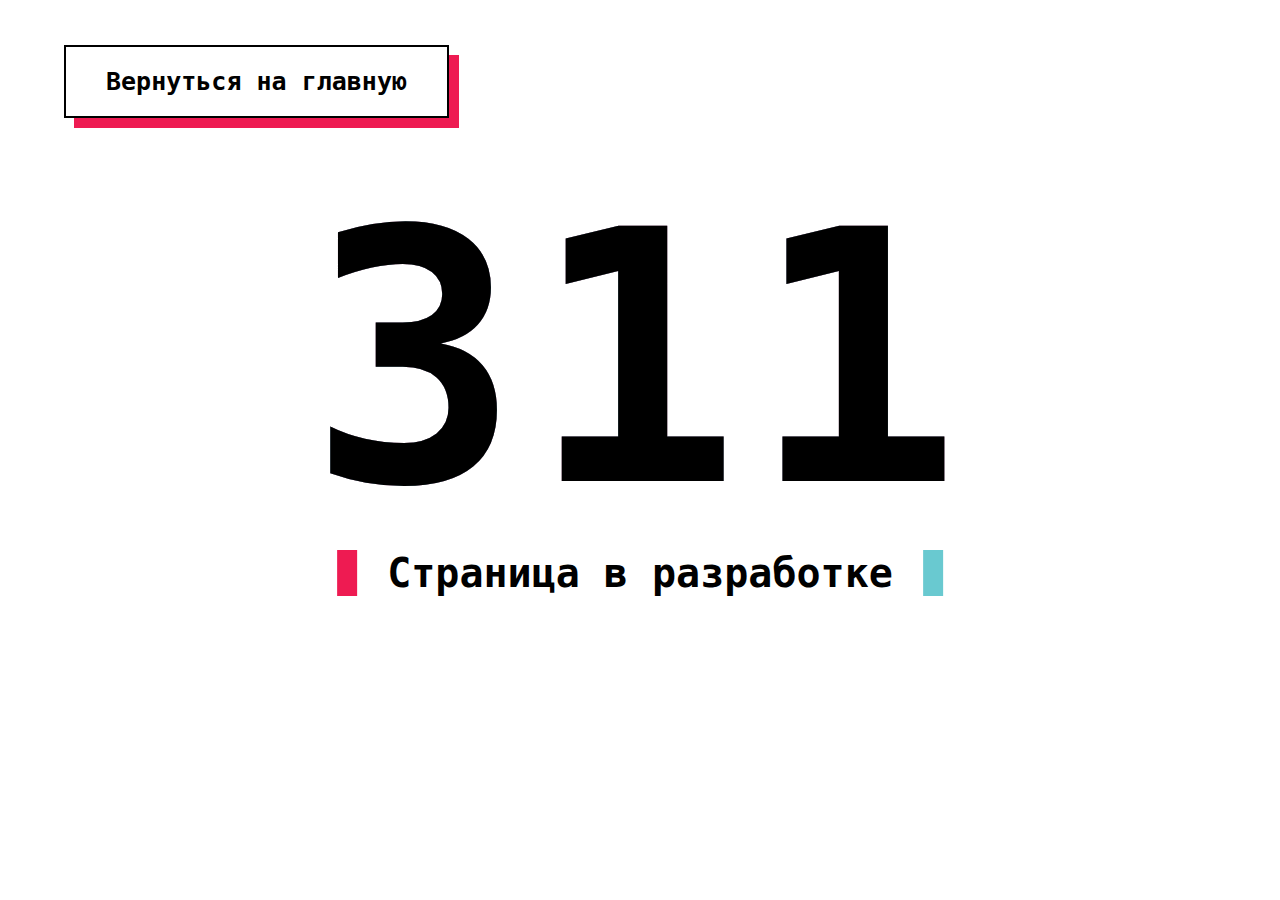
<file: 311.html>
<!DOCTYPE html>
<html lang="ru">
<head>
    <meta charset="UTF-8">
    <title>Error 311</title>
    <link rel="stylesheet" href="css/style404.css">
</head>
<body>

<a href="http://ecxbobo.tk" class="return">Вернуться на главную</a>
<div class="numberError">
    <h1 class="error" data-text="311">311</h1>
</div>
<h2 class="notFound">Страница в разработке</h2>

</body>
</html>
</file>
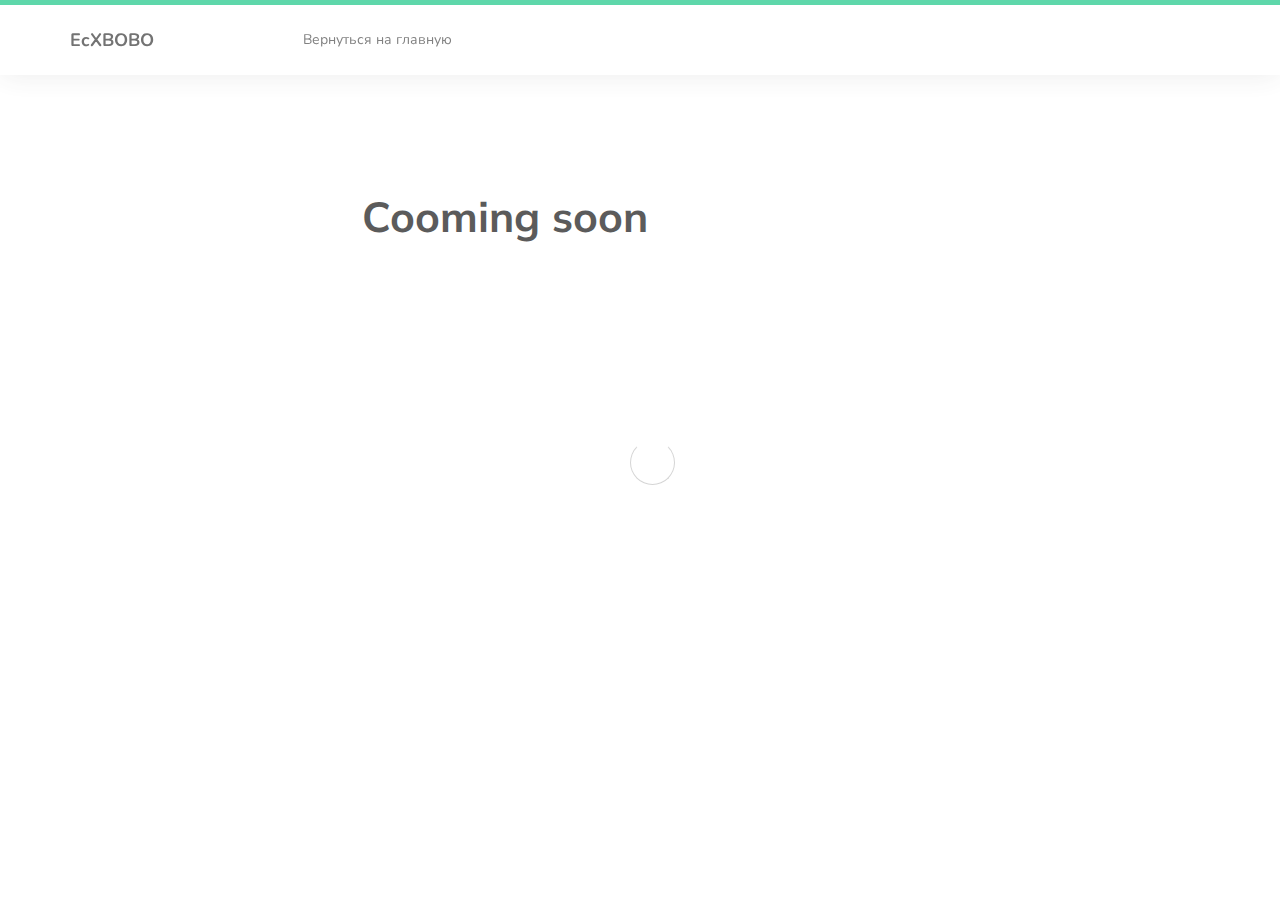
<file: commingsoon.html>
<!DOCTYPE html>
<html lang="en">
<head>

    <title>EcXBOBO games</title>

    <meta charset="UTF-8">
    <meta http-equiv="X-UA-Compatible" content="IE=Edge">
    <meta name="description" content="">
    <meta name="keywords" content="">
    <meta name="author" content="">
    <meta name="viewport" content="width=device-width, initial-scale=1, maximum-scale=1">

    <link rel="stylesheet" href="css/bootstrap.min.css">
    <link rel="stylesheet" href="css/font-awesome.min.css">
    <link rel="stylesheet" href="css/owl.carousel.css">
    <link rel="stylesheet" href="css/owl.theme.default.min.css">

    <!-- MAIN CSS -->
    <link rel="stylesheet" href="css/style.css">

</head>
<body id="top" data-spy="scroll" data-target=".navbar-collapse" data-offset="50">

<!-- PRE LOADER -->
<section class="preloader">
    <div class="spinner">

        <span class="spinner-rotate"></span>

    </div>
</section>


<!-- MENU -->
<section class="navbar custom-navbar navbar-fixed-top" role="navigation">
    <div class="container">

        <div class="navbar-header">
            <button class="navbar-toggle" data-toggle="collapse" data-target=".navbar-collapse">
                <span class="icon icon-bar"></span>
                <span class="icon icon-bar"></span>
                <span class="icon icon-bar"></span>
            </button>

            <!-- lOGO TEXT HERE -->
            <a href="#" class="navbar-brand">EcXBOBO</a>
        </div>

        <!-- MENU LINKS -->
        <div class="collapse navbar-collapse">
            <ul class="nav navbar-nav navbar-nav-first">
                <li><a href="http://ecxbobo.tk" class="smoothScroll">Вернуться на главную</a></li>

            </ul>

            <!-- <ul class="nav navbar-nav navbar-right">
                  <li><a href="#"><i class="fa fa-phone"></i>Текст</a></li>
             </ul> -->
        </div>

    </div>
</section>


<!-- FEATURE -->
<section id="feature">
    <div class="container">
        <div class="row">

            <div class="comse">
                <h1>Cooming soon</h1>

                </div>
            </div>


        </div>
    </div>
</section>



<!-- SCRIPTS -->
<script src="js/jquery.js"></script>
<script src="js/bootstrap.min.js"></script>
<script src="js/owl.carousel.min.js"></script>
<script src="js/smoothscroll.js"></script>
<script src="js/custom.js"></script>

</body>
</file>
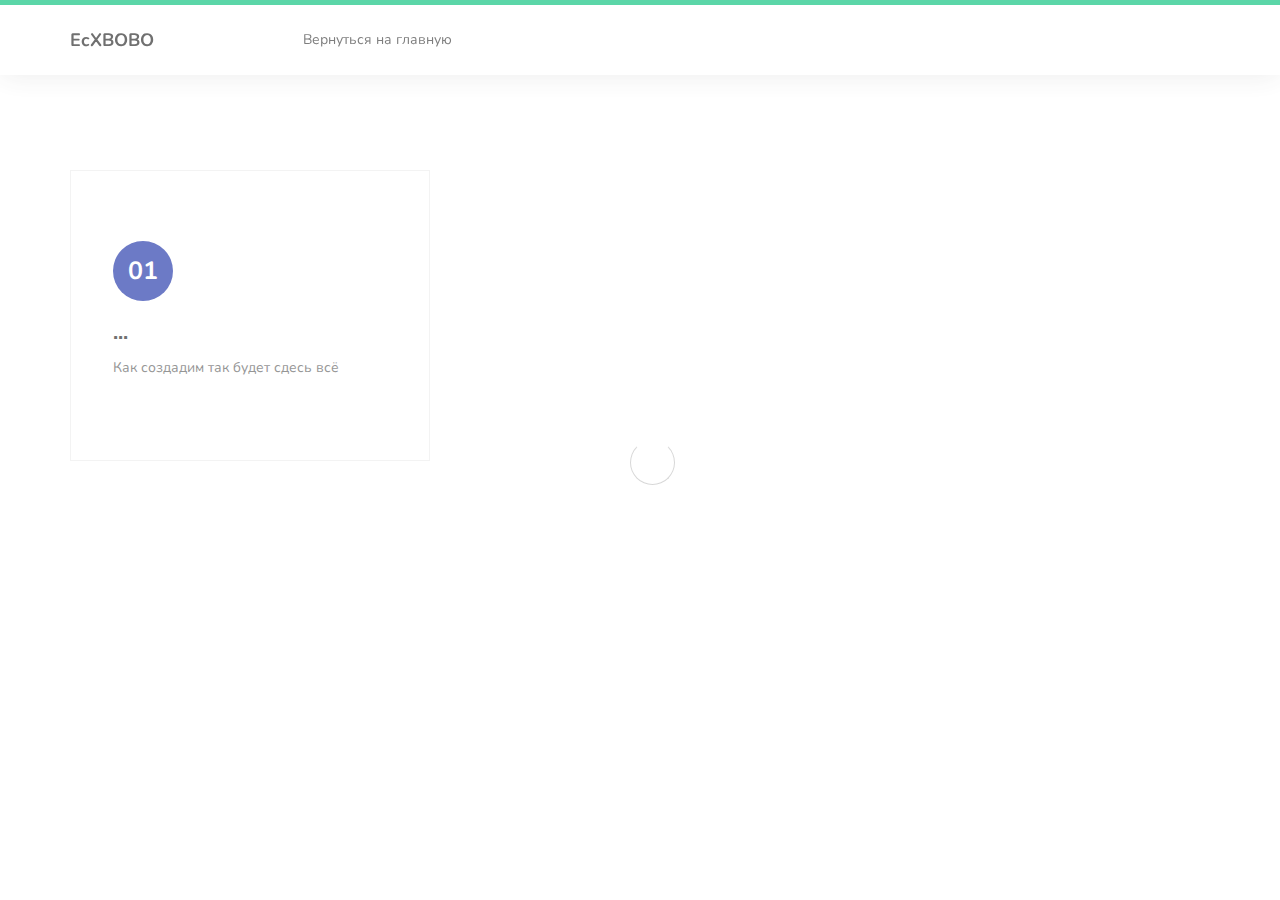
<file: games.html>
<!DOCTYPE html>
<html lang="en">
<head>

     <title>EcXBOBO games</title>

     <meta charset="UTF-8">
     <meta http-equiv="X-UA-Compatible" content="IE=Edge">
     <meta name="description" content="">
     <meta name="keywords" content="">
     <meta name="author" content="">
     <meta name="viewport" content="width=device-width, initial-scale=1, maximum-scale=1">

     <link rel="stylesheet" href="css/bootstrap.min.css">
     <link rel="stylesheet" href="css/font-awesome.min.css">
     <link rel="stylesheet" href="css/owl.carousel.css">
     <link rel="stylesheet" href="css/owl.theme.default.min.css">

     <!-- MAIN CSS -->
     <link rel="stylesheet" href="css/style.css">

</head>
<body id="top" data-spy="scroll" data-target=".navbar-collapse" data-offset="50">

     <!-- PRE LOADER -->
     <section class="preloader">
          <div class="spinner">

               <span class="spinner-rotate"></span>
               
          </div>
     </section>


     <!-- MENU -->
     <section class="navbar custom-navbar navbar-fixed-top" role="navigation">
          <div class="container">

               <div class="navbar-header">
                    <button class="navbar-toggle" data-toggle="collapse" data-target=".navbar-collapse">
                         <span class="icon icon-bar"></span>
                         <span class="icon icon-bar"></span>
                         <span class="icon icon-bar"></span>
                    </button>

                    <!-- lOGO TEXT HERE -->
                    <a href="#" class="navbar-brand">EcXBOBO</a>
               </div>

               <!-- MENU LINKS -->
               <div class="collapse navbar-collapse">
                    <ul class="nav navbar-nav navbar-nav-first">
                         <li><a href="http://ecxbobo.tk" class="smoothScroll">Вернуться на главную</a></li>

                    </ul>

                   <!-- <ul class="nav navbar-nav navbar-right">
                         <li><a href="#"><i class="fa fa-phone"></i>Текст</a></li>
                    </ul> -->
               </div>

          </div>
     </section>


     <!-- FEATURE -->
     <section id="feature">
          <div class="container">
               <div class="row">

                    <div class="col-md-4 col-sm-4">
                         <div class="feature-thumb">
                              <span>01</span>
                              <h3>...</h3>
                              <p>Как создадим так будет сдесь всё</p>
                         </div>
                    </div>

                    <!--<div class="col-md-4 col-sm-4">
                         <div class="feature-thumb">
                              <span>02</span>
                              <h3>Books & Library</h3>
                              <p>Lorem ipsum dolor sit amet, consectetur adipisicing eiusmod tempor incididunt ut labore et dolore magna.</p>
                         </div>
                    </div>

                    <div class="col-md-4 col-sm-4">
                         <div class="feature-thumb">
                              <span>03</span>
                              <h3>Certified Teachers</h3>
                              <p>templatemo delivers a wide variety of HTML5 templates for you at absolutely no charge. Please tell your friends.</p>
                         </div>
                    </div> -->

               </div>
          </div>
     </section>



     <!-- SCRIPTS -->
     <script src="js/jquery.js"></script>
     <script src="js/bootstrap.min.js"></script>
     <script src="js/owl.carousel.min.js"></script>
     <script src="js/smoothscroll.js"></script>
     <script src="js/custom.js"></script>

</body>
</html>
</file>
<file: css/style404.css>
body {
  height: 100vh;
  margin: 0;
  padding: 0;
  font-family: monospace;
}

.return {
  position: absolute;
  text-decoration: none;
  color: #000;
  font-size: 25px;
  font-weight: bold;
  top: 5%;
  left: 5%;
  padding: 20px 40px;
  border: 2px solid #000;
  box-shadow: 10px 10px 0 #ee1b52;
  transition: .1s;
}

.return:hover {
  box-shadow: -10px -10px 0 #69c9d0;
}

.numberError {
  position: absolute;
  top: 40%;
  left: 50%;
  transform: translate(-50%, -50%);
}

.error {
  color: #000;
  margin: 0;
  font-size: 350px;
  letter-spacing: 10px;
}

.error::before, .error::after {
  content: attr(data-text);
  position: absolute;
  top: 0;
  left: 0;
  width: 100%;
  height: 100%;
  z-index: -10;
}

.error::before {
  color: #ee1b52;
  animation: glitch 1s infinite;
}

.error::after {
  color: #69c9d0;
  animation: glitch 2s infinite;
}

.notFound {
  position: absolute;
  top: 60%;
  left: 50%;
  transform: translate(-50%, -50%);
  font-size: 40px;
  padding: 0 30px;
  border-left: 20px solid #ee1b52;
  border-right: 20px solid #69c9d0;
}

@keyframes glitch {
  0% {
    top: -5px;
    left: -3px;
  }
  25% {
    top: 0px;
    left: -3px;
  }
  50% {
    top: 5px;
    left: 3px;
  }
  75% {
    top: 0px;
    left: 5px;
  }
  100% {
    top: -5px;
    left: -3px;
  }
}
</file>
<file: css/style.css>
@import url('https://fonts.googleapis.com/css?family=Muli:300,700|Nunito');

  body {
    background: #ffffff;
    font-family: 'Nunito', sans-serif;
    overflow-x: hidden;
    padding-top: 70px;
  }


  /*---------------------------------------
     TYPOGRAPHY              
  -----------------------------------------*/

  h1,h2,h3,h4,h5,h6 {
    font-family: 'Muli', sans-serif;
    font-weight: bold;
    line-height: inherit;
  }

  h1 {
    color: #252525;
    font-size: 3em;
    line-height: normal;
  }

  h2 {
    color: #353535;
    font-size: 2em;
    padding-bottom: 10px;
  }

  h3 {
    font-size: 1.5em;
    margin-bottom: 0;
  }

  h3,
  h3 a {
    color: #454545;
  }

  p {
    color: #757575;
    font-size: 14px;
    font-weight: normal;
    line-height: 24px;
  }



  /*---------------------------------------
     GENERAL               
  -----------------------------------------*/

  html{
    -webkit-font-smoothing: antialiased;
  }

  a {
    color: #252525;
    -webkit-transition: 0.5s;
    transition: 0.5s;
    text-decoration: none !important;
  }

  a,
  input, button,
  .form-control {
    -webkit-transition: 0.5s;
    transition: 0.5s;
  }

  a:hover, a:active, a:focus {
    color: #29ca8e;
    outline: none;
  }

  ::-webkit-scrollbar{
    width: 8px;
    height: 8px;
  }

  ::-webkit-scrollbar-thumb {
    cursor: pointer;
    background: #000000;
  }

  .section-title {
    padding-bottom: 40px;
  }

  .section-title h2 {
    margin: 0;
  }

  .section-title small {
    display: block;
  }

  .overlay {
    background: rgba(20,20,20,0.5);
    position: absolute;
    top: 0;
    right: 0;
    bottom: 0;
    left: 0;
    width: 100%;
    height: 100%;
  }

  .entry-form {
    background: #252020;
    border-radius: 100%;
    text-align: center;
    padding: 6em;
    width: 450px;
    height: 450px;
  }

  .entry-form h2 {
    color: #ffffff;
    margin: 0;
  }

  .entry-form .form-control {
    background: transparent;
    border: 0;
    border-bottom: 1px solid;
    border-radius: 0;
    box-shadow: none;
    height: 45px;
    margin: 10px 0;
  }

  .entry-form .submit-btn {
    background: #ffffff;
    border-radius: 50px;
    border: 0;
    color: #252020;
    width: 50%;
    height: 50px;
    margin: 30px auto;
    margin-bottom: 10px;
  }

  .entry-form .submit-btn:hover {
    background: #3f51b5;
    color: #ffffff;
  }

  section {
    position: relative;
    padding: 100px 0;
  }

  #team,
  #testimonial {
    background: #f9f9f9;
  }

  #team, 
  #testimonial {
    text-align: center;
  }
  
  #google-map iframe {
    border: 0;
    width: 100%;
    height: 390px;
  }



  /*---------------------------------------
     BUTTONS               
  -----------------------------------------*/

  .section-btn {
    background: transparent;
    border-radius: 50px;
    border: 1px solid #ffffff;
    color: #ffffff;
    font-size: inherit;
    font-weight: normal;
    padding: 15px 30px;
    transition: 0.5s;
  }
.section-btn2 {
  background: transparent;
  border-radius: 50px;
  border: 1px solid #000000;
  color: #000000;
  font-size: inherit;
  font-weight: normal;
  padding: 15px 30px;
  transition: 0.5s;
}

  .section-btn:hover {
    background: #ffffff;
    border-color: transparent;
  }



  /*---------------------------------------
       PRE LOADER              
  -----------------------------------------*/

  .preloader {
    position: fixed;
    top: 0;
    left: 0;
    width: 100%;
    height: 100%;
    z-index: 99999;
    display: flex;
    flex-flow: row nowrap;
    justify-content: center;
    align-items: center;
    background: none repeat scroll 0 0 #ffffff;
  }

  .spinner {
    border: 1px solid transparent;
    border-radius: 3px;
    position: relative;
  }

  .spinner:before {
    content: '';
    box-sizing: border-box;
    position: absolute;
    top: 50%;
    left: 50%;
    width: 45px;
    height: 45px;
    margin-top: -10px;
    margin-left: -10px;
    border-radius: 50%;
    border: 1px solid #575757;
    border-top-color: #ffffff;
    animation: spinner .9s linear infinite;
  }

  @-webkit-@keyframes spinner {
    to {transform: rotate(360deg);}
  }

  @keyframes spinner {
    to {transform: rotate(360deg);}
  }



  /*---------------------------------------
      MENU              
  -----------------------------------------*/

  .custom-navbar {
    background: #ffffff;
    border-top: 5px solid #29ca8e;
    border-bottom: 0;
    -webkit-box-shadow: 0 1px 30px rgba(0, 0, 0, 0.1);
    -moz-box-shadow: 0 1px 30px rgba(0, 0, 0, 0.1);
    box-shadow: 0 1px 30px rgba(0, 0, 0, 0.1);
    padding: 12px 0;
    margin-bottom: 0;
    padding: 0;
  }

  .custom-navbar .navbar-brand {
    color: #454545;
    font-size: 18px;
    font-weight: bold;
    line-height: 40px;
  }

  .custom-navbar .navbar-nav.navbar-nav-first {
    margin-left: 8em;
  }

  .custom-navbar .navbar-nav.navbar-right li a {
    padding-right: 12px;
    padding-left: 12px;
  }

  .custom-navbar .navbar-nav.navbar-right li a .fa {
    background: #29ca8e;
    border-radius: 100%;
    color: #ffffff;
    width: 30px;
    height: 30px;
    line-height: 30px;
    text-align: center;
    display: inline-block;
    margin-right: 5px;
  }

  .comse {
    color: #398439;
    width: 300px;
    height: 30px;
    text-align: center;
    margin-left:300px;
  }

  .custom-navbar .nav li a {
    line-height: 40px;
    color: #575757;
    padding-right: 22px;
    padding-left: 22px;
  }

  .custom-navbar .navbar-nav > li > a:hover,
  .custom-navbar .navbar-nav > li > a:focus {
    background-color: transparent;
  }

  .custom-navbar .nav li a:hover {
    background-color: #29ca8e;
    color: #ffffff;
  }

  .custom-navbar .nav li.active > a {
    background-color: #29ca8e;
    color: #ffffff;
  }

  .custom-navbar .navbar-toggle {
    border: none;
    padding-top: 10px;
  }

  .custom-navbar .navbar-toggle {
    background-color: transparent;
  }

  .custom-navbar .navbar-toggle .icon-bar {
    background: #252525;
    border-color: transparent;
  }



  /*---------------------------------------
      HOME  & SLIDER            
  -----------------------------------------*/

  #home {
    padding: 0;
  }

  #home h1 {
    color: #ffffff;
  }

  #home h3 {
    color: #f9f9f9;
    font-size: 16px;
    font-weight: 300;
    margin: 0;
    padding: 5px 0 40px 0;
  }

  @media (min-width: 768px) {
    .home-slider .col-md-6 {
      padding-left: 0;
    }
  }

  .home-slider .caption {
    display: flex;
    justify-content: center;
    flex-direction: column;
    text-align: left;
    background-color: rgba(20,20,20,0.2);
    height: 100%;
    color: #fff;
    cursor: e-resize;
  }

  .home-slider .item {
    background-repeat: no-repeat;
    background-attachment: local;
    background-size: cover;
    height: 650px;
  }
  
  .caption h3 a { color: #FFF; }
  .caption h3 a:hover { color: #FF3; }

  .home-slider .item-first {
    background-image: url(../images/slider-image1.jpg);
	background-position: center;
  }

  .home-slider .item-second {
    background-image: url(../images/slider-image2.jpg);
  }

  .home-slider .item-third {
    background-image: url(../images/slider-image3.jpg);
  }



  /*---------------------------------------
      FEATURE              
  -----------------------------------------*/

  .feature-thumb {
    border: 1px solid #f0f0f0;
    padding: 5em 3em;
  }

  .feature-thumb span {
    background: #3f51b5;
    border-radius: 50px;
    color: #ffffff;
    font-size: 25px;
    font-weight: bold;
    display: inline-block;
    width: 60px;
    height: 60px;
    line-height: 60px;
    text-align: center;
    margin-bottom: 5px;
  }

  .feature-thumb h3 {
    margin: 10px 0;
  }



  /*---------------------------------------
      ABOUT              
  -----------------------------------------*/

  #about figure {
    display: inline-block;
    vertical-align: top;
    margin-left: 15px;
  }

  #about figure span {
    float: left;
    margin-left: -15px;
    padding: 15px 20px;
    position: relative;
    top: 20px;
  }

  #about figure span i {
    background: #29ca8e;
    border-radius: 50px;
    color: #ffffff;
    font-size: 25px;
    width: 50px;
    height: 50px;
    line-height: 50px;
    text-align: center;
  }



  /*---------------------------------------
      TEAM              
  -----------------------------------------*/

  .team-thumb {
    background: #ffffff;
    position: relative;
    overflow: hidden;
    text-align: left;
  }

  .team-info {
    padding: 20px 30px;
  }

  .team-image img {
    width: 100%;
  }

  .team-thumb .social-icon {
    border-top: 1px solid #f0f0f0;
    padding: 4px 20px 0 20px;
  }

  .team-thumb .social-icon li a {
    background: #ffffff;
    color: #252020;
  }

  .team-info h3 {
    margin: 0;
  }


  /*---------------------------------------
      COURSES             
  -----------------------------------------*/

  #courses .section-title {
    text-align: center;
  }

  #courses .owl-theme .owl-nav {
    margin-top: 30px;
  }

  #courses .owl-theme .owl-nav [class*=owl-] {
    border-radius: 2px;
    font-size: 16px;
    width: 30px;
    height: 30px;
    line-height: 30px;
    text-align: center;
    padding: 0;
  }

  .courses-thumb {
    background: #f9f9f9;
    position: relative;
  }

  .courses-top {
    position: relative;
  }

  .courses-image {
    background: linear-gradient(to right, #202020, #101010);
  }

  .courses-date {
    background: linear-gradient(rgba(255, 0, 0, 0), rgba(0, 0, 0, 0.6));
    width: 100%;
    position: absolute;
    bottom: 0;
    padding: 20px 25px;
  }

  .courses-date span,
  .courses-author span {
    font-size: 14px;
    font-weight: bold;
  }

  .courses-date span {
    color: #ffffff;
    display: inline-block;
    margin-right: 10px;
  }

  .courses-detail {
    padding: 25px 25px 15px 25px;
  }

  .courses-detail h3 {
    margin: 0 0 2px 0;
  }

  .courses-info {
    border-top: 1px solid #f0f0f0;
    position: relative;
    clear: both;
    padding: 15px 25px;
  }

  .courses-author,
  .courses-author span {
    display: inline-block;
    vertical-align: middle;
  }

  .courses-author img {
    display: inline-block !important;
    border-radius: 50px;
    width: 50px !important;
    height: 50px;
    margin-right: 10px;
  }

  .courses-price {
    float: right;
    margin-top: 10px;
  }

  .courses-price span {
    background: #29ca8e;
    border-radius: 2px;
    color: #ffffff;
    display: block;
    padding: 5px 10px;
  }

  .courses-price.free span {
    background: #3f51b5;
  }



  /*---------------------------------------
     NEWS              
  -----------------------------------------*/

  .news-thumb {
    clear: both;
    position: relative;
    overflow: hidden;
    margin-bottom: 30px;
  }

  .news-thumb .news-image {
    float: left;
    width: 40%;
    margin-right: 30px;
  }

  .news-info h3 {
    margin-top: 5px;
    margin-bottom: 10px;
  }

  .news-date span {
    color: #909090;
    font-weight: bold;
  }



  /*---------------------------------------
      TESTIMONIAL             
  -----------------------------------------*/

  #testimonial .item {
    background: #ffffff;
    margin: 20px 0;
    padding: 4em 3em;
    text-align: left;
  }

  #courses .col-md-4,
  #testimonial .col-md-4 {
    display: block;
    width: 100%;
  }

  #testimonial .item > p {
    font-size: 16px;
    line-height: 26px;
  }

  .tst-rating {
    margin-bottom: 15px;
  }

  .tst-rating .fa {
    color: #3f51b5;
  }

  .tst-image,
  .tst-author {
    display: inline-block;
    vertical-align: middle;
    margin-bottom: 20px;
    text-align: left;
  }

  .tst-image img {
    border-radius: 50px;
    width: 60px !important;
    height: 60px;
    margin-right: 15px;
  }

  .tst-author h4 {
    margin: 0;
  }

  .tst-author span {
    color: #808080;
    font-size: 14px;
  }



  /*---------------------------------------
      CONTACT             
  -----------------------------------------*/

  #contact {
    background: #3f51b5;
  }

  #contact h2 {
    color: #ffffff;
  }

  #contact .section-title {
    padding-bottom: 20px;
  }

  #contact h2 > small,
  #contact p,
  #contact a {
    color: #f9f9f9;
  }

  #contact-form {
    padding: 1em 0;
  }

  #contact-form .col-md-12,
  #contact-form .col-md-4 {
    padding-left: 0;
  }

  #contact-form .form-control {
    border: 0;
    border-radius: 5px;
    box-shadow: none;
    margin: 10px 0;
  }

  #contact-form input {
    height: 50px;
  }

  #contact-form input[type='submit'] {
    border-radius: 50px;
    border: 1px solid transparent;
  }

  #contact-form input[type='submit']:hover {
    background: transparent;
    border-color: #ffffff;
    color: #ffffff;
  }
  



  /*---------------------------------------
     FOOTER              
  -----------------------------------------*/

  footer {
    background: #252020;
    padding: 120px 0;
  }

  footer .section-title {
    padding-bottom: 10px;
  }

  footer h2 {
    font-size: 20px;
  }

  footer a,
  footer p {
    color: #909090;
  }

  footer strong {
    color: #d9d9d9;
  }

  footer address p {
    margin-bottom: 0;
  }

  footer .social-icon {
    margin-top: 25px;
  }

  .footer-info {
    margin-right: 2em;
  }

  .footer-info h2 {
    color: #ffffff;
    padding: 0;
  }

  .footer_menu h2 {
    margin-top: 2em;
  }

  .footer_menu ul {
    margin: 0;
    padding: 0;
  }

  .footer_menu li {
    display: inline-block;
    list-style: none;
    margin: 5px 10px 5px 0;
  }

  .newsletter-form .form-control {
    background: transparent;
    border-radius: 0;
    box-shadow: none;
    border: 0;
    border-bottom: 1px solid #303030;
    height: 50px;
    margin: 5px 0;
  }

  .newsletter-form input[type="submit"] {
    background: transparent;
    border: 1px solid #f9f9f9;
    border-radius: 50px;
    color: #ffffff;
    display: block;
    margin-top: 20px;
    outline: none;
    width: 50%;
  }

  .newsletter-form input[type="submit"]:hover {
    background: #29ca8e;
    border-color: transparent;
  }

  .newsletter-form .form-group span {
    color: #909090;
    display: block;
    font-size: 12px;
    margin-top: 20px;
  }



  /*---------------------------------------
     SOCIAL ICON              
  -----------------------------------------*/

  .social-icon {
    position: relative;
    padding: 0;
    margin: 0;
  }

  .social-icon li {
    display: inline-block;
    list-style: none;
    margin-bottom: 5px;
  }

  .social-icon li a {
    border-radius: 100px;
    color: #29ca8e;
    font-size: 15px;
    width: 35px;
    height: 35px;
    line-height: 35px;
    text-decoration: none;
    text-align: center;
    transition: all 0.4s ease-in-out;
    position: relative;
    margin: 5px 5px 5px 0;
  }

  .social-icon li a:hover {
    background: #29ca8e;
    color: #ffffff;
  }



  /*---------------------------------------
     RESPONSIVE STYLES              
  -----------------------------------------*/

  @media screen and (max-width: 1170px) {
    .custom-navbar .navbar-nav.navbar-nav-first {
      margin-left: inherit;
    }
  }

  @media only screen and (max-width: 992px) {
    section,
    footer {
      padding: 60px 0;
    }

    .home-slider .item {
      background-position: center center;
    }

    .feature-thumb,
    .about-info,
    .team-thumb,
    .footer-info {
      margin-bottom: 50px;
    }

    .contact-image {
      margin-top: 50px;
    }
  }


  @media only screen and (min-width: 768px) and (max-width: 991px) {
    .custom-navbar .nav li a {
      padding-right: 10px;
      padding-left: 10px;
    }
  }

  @media only screen and (max-width: 767px) {
    h1 {
      font-size: 2.5em;
    }

    h1,h2,h3 {
      line-height: normal;
    }

    .custom-navbar {
      background: #ffffff;
      -webkit-box-shadow: 0 1px 30px rgba(0, 0, 0, 0.1);
      -moz-box-shadow: 0 1px 30px rgba(0, 0, 0, 0.1);
      box-shadow: 0 1px 30px rgba(0, 0, 0, 0.1);
      padding: 10px 0;
      text-align: center;
    }

    .custom-navbar .navbar-brand,
    .custom-navbar .nav li a {
      line-height: normal;
    }

    .custom-navbar .nav li a {
      padding: 10px;
    }

    .custom-navbar .navbar-brand,
    .top-nav-collapse .navbar-brand {
      color: #252525;
      font-weight: 600;
    }

    .custom-navbar .nav li a,
    .top-nav-collapse .nav li a {
      color: #575757;
    }

    .custom-navbar .navbar-nav.navbar-right li {
      display: inline-block;
    }

    .footer-info {
      margin-right: 0;
    }

    .footer-info.newsletter-form {
      margin-bottom: 0;
    }

    .entry-form {
      display: block;
      margin: 0 auto;
    }
  }


  @media only screen and (max-width: 580px) {
    h2 {
      font-size: 1.8em;
    }

    #testimonial .item {
      padding: 2em;
    }

    .contact-image {
      margin-top: 0;
    }
  }

  @media only screen and (max-width: 480px) {
    h1 {
      font-size: 2em;
    }

    #home h3 {
      font-size: 14px;
    }

    .entry-form {
      border-radius: 0;
      padding: 2em;
      max-width: 100%;
      max-height: 100%;
      width: inherit;
      height: inherit;
    }
  }
</file>
